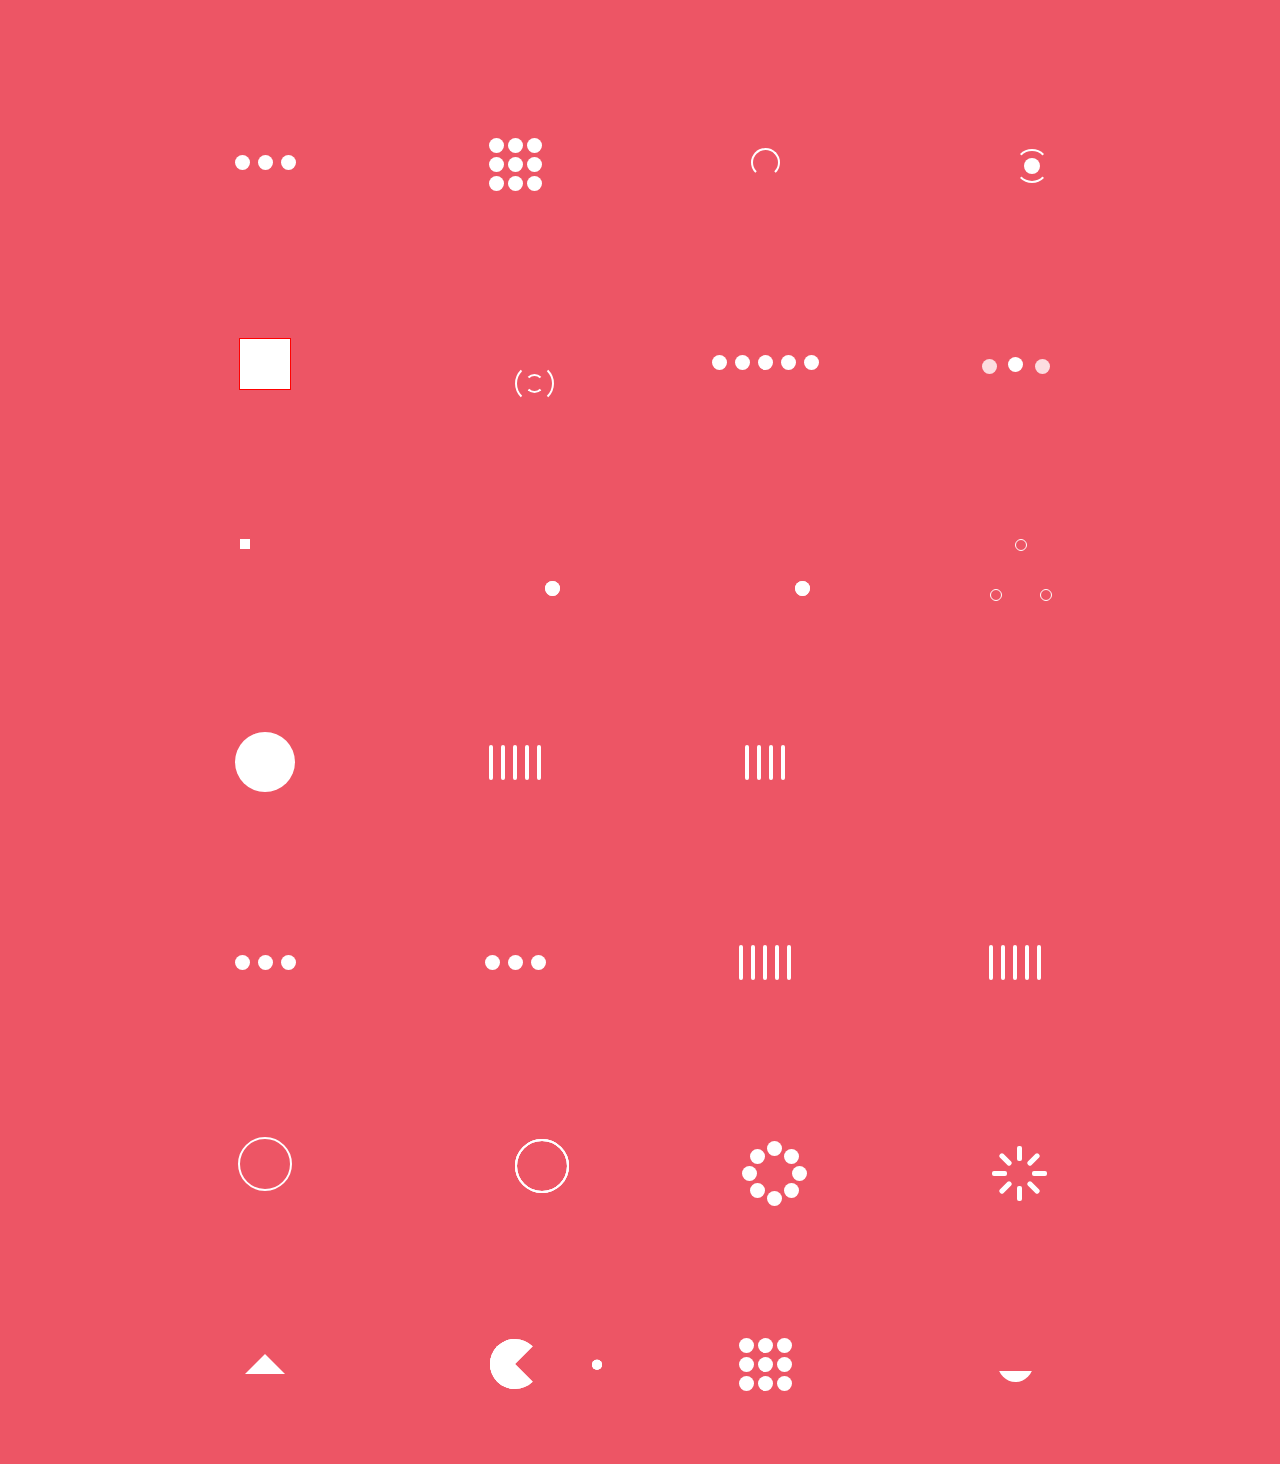
<file: 加载动画/index.html>
<!doctype html>
<head>
<meta charset="utf-8">
    <link rel="stylesheet" type="text/css" href="css/lanrenzhijia.css"/>
    <link rel="stylesheet" type="text/css" href="css/loaders.css"/>
    <title>28个纯css3 加载loading动画特效</title>
</head>
<body>
<main>
    <div class="loaders">
      <div class="loader">
        <div class="loader-inner ball-pulse">
          <div></div>
          <div></div>
          <div></div>
        </div>
      </div>

      <div class="loader">
        <div class="loader-inner ball-grid-pulse">
          <div></div>
          <div></div>
          <div></div>
          <div></div>
          <div></div>
          <div></div>
          <div></div>
          <div></div>
          <div></div>
        </div>
      </div>

      <div class="loader">
        <div class="loader-inner ball-clip-rotate">
          <div></div>
        </div>
      </div>

      <div class="loader">
        <div class="loader-inner ball-clip-rotate-pulse">
          <div></div>
          <div></div>
        </div>
      </div>
      
      <div class="loader">
        <div class="loader-inner square-spin">
          <div></div>
        </div>
      </div>
      <div class="loader">
        <div class="loader-inner ball-clip-rotate-multiple">
          <div></div>
          <div></div>
        </div>
      </div>
      <div class="loader">
        <div class="loader-inner ball-pulse-rise">
          <div></div>
          <div></div>
          <div></div>
          <div></div>
          <div></div>
        </div>
      </div>
      <div class="loader">
        <div class="loader-inner ball-rotate">
          <div></div>
        </div>
      </div>
      <div class="loader">
        <div class="loader-inner cube-transition">
          <div></div>
          <div></div>
        </div>
      </div>
      <div class="loader">
        <div class="loader-inner ball-zig-zag">
          <div></div>
          <div></div>
        </div>
      </div>
      <div class="loader">
        <div class="loader-inner ball-zig-zag-deflect">
          <div></div>
          <div></div>
        </div>
      </div>
      <div class="loader">
        <div class="loader-inner ball-triangle-path">
          <div></div>
          <div></div>
          <div></div>
        </div>
      </div>
      <div class="loader">
        <div class="loader-inner ball-scale">
          <div></div>
        </div>
      </div>
      <div class="loader">
        <div class="loader-inner line-scale">
          <div></div>
          <div></div>
          <div></div>
          <div></div>
          <div></div>
        </div>
      </div>
      <div class="loader">
        <div class="loader-inner line-scale-party">
          <div></div>
          <div></div>
          <div></div>
          <div></div>
        </div>
      </div>
      <div class="loader">
        <div class="loader-inner ball-scale-multiple">
          <div></div>
          <div></div>
          <div></div>
        </div>
      </div>
      <div class="loader">
        <div class="loader-inner ball-pulse-sync">
          <div></div>
          <div></div>
          <div></div>
        </div>
      </div>
      <div class="loader">
        <div class="loader-inner ball-beat">
          <div></div>
          <div></div>
          <div></div>
        </div>
      </div>
      <div class="loader">
        <div class="loader-inner line-scale-pulse-out">
          <div></div>
          <div></div>
          <div></div>
          <div></div>
          <div></div>
        </div>
      </div>
      <div class="loader">
        <div class="loader-inner line-scale-pulse-out-rapid">
          <div></div>
          <div></div>
          <div></div>
          <div></div>
          <div></div>
        </div>
      </div>
      <div class="loader">
        <div class="loader-inner ball-scale-ripple">
          <div></div>
        </div>
      </div>
      <div class="loader">
        <div class="loader-inner ball-scale-ripple-multiple">
          <div></div>
          <div></div>
          <div></div>
        </div>
      </div>
      <div class="loader">
        <div class="loader-inner ball-spin-fade-loader">
          <div></div>
          <div></div>
          <div></div>
          <div></div>
          <div></div>
          <div></div>
          <div></div>
          <div></div>
        </div>
      </div>
      <div class="loader">
        <div class="loader-inner line-spin-fade-loader">
          <div></div>
          <div></div>
          <div></div>
          <div></div>
          <div></div>
          <div></div>
          <div></div>
          <div></div>
        </div>
      </div>
      <div class="loader">
        <div class="loader-inner triangle-skew-spin">
          <div></div>
        </div>
      </div>
      <div class="loader">
        <div class="loader-inner pacman">
          <div></div>
          <div></div>
          <div></div>
          <div></div>
          <div></div>
        </div>
      </div>
      <div class="loader">
        <div class="loader-inner ball-grid-beat">
          <div></div>
          <div></div>
          <div></div>
          <div></div>
          <div></div>
          <div></div>
          <div></div>
          <div></div>
          <div></div>
        </div>
      </div>
      <div class="loader">
        <div class="loader-inner semi-circle-spin">
          <div></div>
        </div>
      </div>
    </div>
</main>
  <script>
    document.addEventListener('DOMContentLoaded', function () {
      document.querySelector('main').className += 'loaded';
    });
  </script>
</body>
</file>
<file: 加载动画/css/lanrenzhijia.css>
/* ��������������֮�� www.lanrenzhijia.com */
html, body {
  padding: 0;
  margin: 0;
  height: 100%;
  font-size: 16px;
  background: #ed5565;
  color: #fff;
  font-family: 'Source Sans Pro'; }

h1 {
  font-size: 2.8em;
  font-weight: 700;
  letter-spacing: -1px;
  margin: 0.6rem 0; }
  h1 > span {
    font-weight: 300; }

h2 {
  font-size: 1.15em;
  font-weight: 300;
  margin: 0.3rem 0; }

main {
  width: 95%;
  max-width: 1000px;
  margin: 4em auto;
  opacity: 0; }
  main.loaded {
    transition: opacity .25s linear;
    opacity: 1; }
  main header {
    width: 100%; }
    main header > div {
      width: 50%; }
    main header > .left, main header > .right {
      height: 100%; }
  main .loaders {
    width: 100%;
    box-sizing: border-box;
    display: flex;
    flex: 0 1 auto;
    flex-direction: row;
    flex-wrap: wrap; }
    main .loaders .loader {
      box-sizing: border-box;
      display: flex;
      flex: 0 1 auto;
      flex-direction: column;
      flex-grow: 1;
      flex-shrink: 0;
      flex-basis: 25%;
      max-width: 25%;
      height: 200px;
      align-items: center;
      justify-content: center; }

/**
 * Util classes
 */
.left {
  float: left; }

.right {
  float: right; }

.cf, main header {
  content: "";
  display: table;
  clear: both; }

/**
 * Buttons
 */
.btn {
  color: #fff;
  padding: .75rem 1.25rem;
  border: 2px solid #fff;
  border-radius: 4px;
  text-decoration: none;
  transition: transform .1s ease-out, border .1s ease-out, background-color .15s ease-out, color .1s ease-out;
  margin: 2rem 0; }
  .btn:hover {
    transform: scale(1.01562);
    background-color: #fff;
    color: #ed5565; }
/* ��������������֮�� www.lanrenzhijia.com */
</file>
<file: 加载动画/css/loaders.css>
/**
 *
 * All animations must live in their own file
 * in the animations directory and be included
 * here.
 *
 */
/**
 * Styles shared by multiple animations
 */
/**
 */
@-webkit-keyframes scale {
  0% {
    -webkit-transform: scale(1);
            transform: scale(1);
    opacity: 1; }

  45% {
    -webkit-transform: scale(0.1);
            transform: scale(0.1);
    opacity: 0.7; }

  80% {
    -webkit-transform: scale(1);
            transform: scale(1);
    opacity: 1; } }
@keyframes scale {
  0% {
    -webkit-transform: scale(1);
            transform: scale(1);
    opacity: 1; }

  45% {
    -webkit-transform: scale(0.1);
            transform: scale(0.1);
    opacity: 0.7; }

  80% {
    -webkit-transform: scale(1);
            transform: scale(1);
    opacity: 1; } }

.ball-pulse > div:nth-child(0) {
  -webkit-animation: scale 0.75s 0s infinite cubic-bezier(.2, .68, .18, 1.08);
          animation: scale 0.75s 0s infinite cubic-bezier(.2, .68, .18, 1.08); }
.ball-pulse > div:nth-child(1) {
  -webkit-animation: scale 0.75s 0.12s infinite cubic-bezier(.2, .68, .18, 1.08);
          animation: scale 0.75s 0.12s infinite cubic-bezier(.2, .68, .18, 1.08); }
.ball-pulse > div:nth-child(2) {
  -webkit-animation: scale 0.75s 0.24s infinite cubic-bezier(.2, .68, .18, 1.08);
          animation: scale 0.75s 0.24s infinite cubic-bezier(.2, .68, .18, 1.08); }
.ball-pulse > div:nth-child(3) {
  -webkit-animation: scale 0.75s 0.36s infinite cubic-bezier(.2, .68, .18, 1.08);
          animation: scale 0.75s 0.36s infinite cubic-bezier(.2, .68, .18, 1.08); }
.ball-pulse > div {
  background-color: #fff;
  width: 15px;
  height: 15px;
  border-radius: 100%;
  margin: 2px;
  -webkit-animation-fill-mode: both;
          animation-fill-mode: both;
  display: inline-block; }

@-webkit-keyframes ball-pulse-sync {
  33% {
    -webkit-transform: translateY(10px);
            transform: translateY(10px); }

  66% {
    -webkit-transform: translateY(-10px);
            transform: translateY(-10px); }

  100% {
    -webkit-transform: translateY(0);
            transform: translateY(0); } }

@keyframes ball-pulse-sync {
  33% {
    -webkit-transform: translateY(10px);
            transform: translateY(10px); }

  66% {
    -webkit-transform: translateY(-10px);
            transform: translateY(-10px); }

  100% {
    -webkit-transform: translateY(0);
            transform: translateY(0); } }

.ball-pulse-sync > div:nth-child(0) {
  -webkit-animation: ball-pulse-sync 0.6s 0s infinite ease-in-out;
          animation: ball-pulse-sync 0.6s 0s infinite ease-in-out; }
.ball-pulse-sync > div:nth-child(1) {
  -webkit-animation: ball-pulse-sync 0.6s 0.07s infinite ease-in-out;
          animation: ball-pulse-sync 0.6s 0.07s infinite ease-in-out; }
.ball-pulse-sync > div:nth-child(2) {
  -webkit-animation: ball-pulse-sync 0.6s 0.14s infinite ease-in-out;
          animation: ball-pulse-sync 0.6s 0.14s infinite ease-in-out; }
.ball-pulse-sync > div:nth-child(3) {
  -webkit-animation: ball-pulse-sync 0.6s 0.21s infinite ease-in-out;
          animation: ball-pulse-sync 0.6s 0.21s infinite ease-in-out; }
.ball-pulse-sync > div {
  background-color: #fff;
  width: 15px;
  height: 15px;
  border-radius: 100%;
  margin: 2px;
  -webkit-animation-fill-mode: both;
          animation-fill-mode: both;
  display: inline-block; }

@-webkit-keyframes ball-scale {
  0% {
    -webkit-transform: scale(0);
            transform: scale(0); }

  100% {
    -webkit-transform: scale(1);
            transform: scale(1);
    opacity: 0; } }

@keyframes ball-scale {
  0% {
    -webkit-transform: scale(0);
            transform: scale(0); }

  100% {
    -webkit-transform: scale(1);
            transform: scale(1);
    opacity: 0; } }

.ball-scale > div {
  background-color: #fff;
  width: 15px;
  height: 15px;
  border-radius: 100%;
  margin: 2px;
  -webkit-animation-fill-mode: both;
          animation-fill-mode: both;
  display: inline-block;
  height: 60px;
  width: 60px;
  -webkit-animation: ball-scale 1s 0s ease-in-out infinite;
          animation: ball-scale 1s 0s ease-in-out infinite; }

@-webkit-keyframes rotate {
  0% {
    -webkit-transform: rotate(0deg);
            transform: rotate(0deg); }

  50% {
    -webkit-transform: rotate(180deg);
            transform: rotate(180deg); }

  100% {
    -webkit-transform: rotate(360deg);
            transform: rotate(360deg); } }

@keyframes rotate {
  0% {
    -webkit-transform: rotate(0deg);
            transform: rotate(0deg); }

  50% {
    -webkit-transform: rotate(180deg);
            transform: rotate(180deg); }

  100% {
    -webkit-transform: rotate(360deg);
            transform: rotate(360deg); } }

.ball-rotate {
  position: relative; }
  .ball-rotate > div {
    background-color: #fff;
    width: 15px;
    height: 15px;
    border-radius: 100%;
    margin: 2px;
    -webkit-animation-fill-mode: both;
            animation-fill-mode: both;
    position: relative; }
    .ball-rotate > div:first-child {
      -webkit-animation: rotate 1s 0s cubic-bezier(.7, -.13, .22, .86) infinite;
              animation: rotate 1s 0s cubic-bezier(.7, -.13, .22, .86) infinite; }
    .ball-rotate > div:before, .ball-rotate > div:after {
      background-color: #fff;
      width: 15px;
      height: 15px;
      border-radius: 100%;
      margin: 2px;
      content: "";
      position: absolute;
      opacity: 0.8; }
    .ball-rotate > div:before {
      top: 0px;
      left: -28px; }
    .ball-rotate > div:after {
      top: 0px;
      left: 25px; }

@keyframes rotate {
  0% {
    -webkit-transform: rotate(0deg) scale(1);
            transform: rotate(0deg) scale(1); }

  50% {
    -webkit-transform: rotate(180deg) scale(0.6);
            transform: rotate(180deg) scale(0.6); }

  100% {
    -webkit-transform: rotate(360deg) scale(1);
            transform: rotate(360deg) scale(1); } }

.ball-clip-rotate > div {
  background-color: #fff;
  width: 15px;
  height: 15px;
  border-radius: 100%;
  margin: 2px;
  -webkit-animation-fill-mode: both;
          animation-fill-mode: both;
  border: 2px solid #fff;
  border-bottom-color: transparent;
  height: 25px;
  width: 25px;
  background: transparent !important;
  display: inline-block;
  -webkit-animation: rotate 0.75s 0s linear infinite;
          animation: rotate 0.75s 0s linear infinite; }

@keyframes rotate {
  0% {
    -webkit-transform: rotate(0deg) scale(1);
            transform: rotate(0deg) scale(1); }

  50% {
    -webkit-transform: rotate(180deg) scale(0.6);
            transform: rotate(180deg) scale(0.6); }

  100% {
    -webkit-transform: rotate(360deg) scale(1);
            transform: rotate(360deg) scale(1); } }

@keyframes scale {
  30% {
    -webkit-transform: scale(0.3);
            transform: scale(0.3); }

  100% {
    -webkit-transform: scale(1);
            transform: scale(1); } }

.ball-clip-rotate-pulse {
  position: relative;
  -webkit-transform: translateY(-15px);
      -ms-transform: translateY(-15px);
          transform: translateY(-15px); }
  .ball-clip-rotate-pulse > div {
    -webkit-animation-fill-mode: both;
            animation-fill-mode: both;
    position: absolute;
    top: 0px;
    left: 0px;
    border-radius: 100%; }
    .ball-clip-rotate-pulse > div:first-child {
      background: #fff;
      height: 16px;
      width: 16px;
      top: 9px;
      left: 9px;
      -webkit-animation: scale 1s 0s cubic-bezier(.09, .57, .49, .9) infinite;
              animation: scale 1s 0s cubic-bezier(.09, .57, .49, .9) infinite; }
    .ball-clip-rotate-pulse > div:last-child {
      position: absolute;
      border: 2px solid #fff;
      width: 30px;
      height: 30px;
      background: transparent;
      border: 2px solid;
      border-color: #fff transparent #fff transparent;
      -webkit-animation: rotate 1s 0s cubic-bezier(.09, .57, .49, .9) infinite;
              animation: rotate 1s 0s cubic-bezier(.09, .57, .49, .9) infinite;
      -webkit-animation-duration: 1s;
              animation-duration: 1s; }

@keyframes rotate {
  0% {
    -webkit-transform: rotate(0deg) scale(1);
            transform: rotate(0deg) scale(1); }

  50% {
    -webkit-transform: rotate(180deg) scale(0.6);
            transform: rotate(180deg) scale(0.6); }

  100% {
    -webkit-transform: rotate(360deg) scale(1);
            transform: rotate(360deg) scale(1); } }

.ball-clip-rotate-multiple {
  position: relative; }
  .ball-clip-rotate-multiple > div {
    -webkit-animation-fill-mode: both;
            animation-fill-mode: both;
    position: absolute;
    left: 0px;
    top: 0px;
    border: 2px solid #fff;
    border-bottom-color: transparent;
    border-top-color: transparent;
    border-radius: 100%;
    height: 35px;
    width: 35px;
    -webkit-animation: rotate 1s 0s ease-in-out infinite;
            animation: rotate 1s 0s ease-in-out infinite; }
    .ball-clip-rotate-multiple > div:last-child {
      display: inline-block;
      top: 10px;
      left: 10px;
      width: 15px;
      height: 15px;
      -webkit-animation-duration: 0.5s;
              animation-duration: 0.5s;
      border-color: #fff transparent #fff transparent;
      -webkit-animation-direction: reverse;
              animation-direction: reverse; }

@-webkit-keyframes ball-scale-ripple {
  0% {
    -webkit-transform: scale(0.1);
            transform: scale(0.1);
    opacity: 1; }

  70% {
    -webkit-transform: scale(1);
            transform: scale(1);
    opacity: 0.7; }

  100% {
    opacity: 0.0; } }

@keyframes ball-scale-ripple {
  0% {
    -webkit-transform: scale(0.1);
            transform: scale(0.1);
    opacity: 1; }

  70% {
    -webkit-transform: scale(1);
            transform: scale(1);
    opacity: 0.7; }

  100% {
    opacity: 0.0; } }

.ball-scale-ripple > div {
  -webkit-animation-fill-mode: both;
          animation-fill-mode: both;
  height: 50px;
  width: 50px;
  border-radius: 100%;
  border: 2px solid #fff;
  -webkit-animation: ball-scale-ripple 1s 0s infinite cubic-bezier(.21, .53, .56, .8);
          animation: ball-scale-ripple 1s 0s infinite cubic-bezier(.21, .53, .56, .8); }

@-webkit-keyframes ball-scale-ripple-multiple {
  0% {
    -webkit-transform: scale(0.1);
            transform: scale(0.1);
    opacity: 1; }

  70% {
    -webkit-transform: scale(1);
            transform: scale(1);
    opacity: 0.7; }

  100% {
    opacity: 0.0; } }

@keyframes ball-scale-ripple-multiple {
  0% {
    -webkit-transform: scale(0.1);
            transform: scale(0.1);
    opacity: 1; }

  70% {
    -webkit-transform: scale(1);
            transform: scale(1);
    opacity: 0.7; }

  100% {
    opacity: 0.0; } }

.ball-scale-ripple-multiple {
  position: relative;
  -webkit-transform: translateY(-25px);
      -ms-transform: translateY(-25px);
          transform: translateY(-25px); }
  .ball-scale-ripple-multiple > div:nth-child(0) {
    -webkit-animation-delay: -0.2s;
            animation-delay: -0.2s; }
  .ball-scale-ripple-multiple > div:nth-child(1) {
    -webkit-animation-delay: 0s;
            animation-delay: 0s; }
  .ball-scale-ripple-multiple > div:nth-child(2) {
    -webkit-animation-delay: 0.2s;
            animation-delay: 0.2s; }
  .ball-scale-ripple-multiple > div:nth-child(3) {
    -webkit-animation-delay: 0.4s;
            animation-delay: 0.4s; }
  .ball-scale-ripple-multiple > div {
    -webkit-animation-fill-mode: both;
            animation-fill-mode: both;
    position: absolute;
    top: 0;
    left: 0;
    width: 50px;
    height: 50px;
    border-radius: 100%;
    border: 2px solid #fff;
    -webkit-animation: ball-scale-ripple-multiple 1.25s 0s infinite cubic-bezier(.21, .53, .56, .8);
            animation: ball-scale-ripple-multiple 1.25s 0s infinite cubic-bezier(.21, .53, .56, .8); }

@-webkit-keyframes ball-beat {
  50% {
    opacity: 0.2;
    -webkit-transform: scale(0.75);
            transform: scale(0.75); }

  100% {
    opacity: 1;
    -webkit-transform: scale(1);
            transform: scale(1); } }

@keyframes ball-beat {
  50% {
    opacity: 0.2;
    -webkit-transform: scale(0.75);
            transform: scale(0.75); }

  100% {
    opacity: 1;
    -webkit-transform: scale(1);
            transform: scale(1); } }

.ball-beat > div {
  background-color: #fff;
  width: 15px;
  height: 15px;
  border-radius: 100%;
  margin: 2px;
  -webkit-animation-fill-mode: both;
          animation-fill-mode: both;
  display: inline-block;
  -webkit-animation: ball-beat 0.7s 0s infinite linear;
          animation: ball-beat 0.7s 0s infinite linear; }
  .ball-beat > div:nth-child(2n-1) {
    -webkit-animation-delay: 0.35s !important;
            animation-delay: 0.35s !important; }

@-webkit-keyframes ball-scale-multiple {
  0% {
    -webkit-transform: scale(0);
            transform: scale(0);
    opacity: 0; }

  5% {
    opacity: 1; }

  100% {
    -webkit-transform: scale(1);
            transform: scale(1);
    opacity: 0; } }

@keyframes ball-scale-multiple {
  0% {
    -webkit-transform: scale(0);
            transform: scale(0);
    opacity: 0; }

  5% {
    opacity: 1; }

  100% {
    -webkit-transform: scale(1);
            transform: scale(1);
    opacity: 0; } }

.ball-scale-multiple {
  position: relative;
  -webkit-transform: translateY(-30px);
      -ms-transform: translateY(-30px);
          transform: translateY(-30px); }
  .ball-scale-multiple > div:nth-child(2) {
    -webkit-animation-delay: 0.2s;
            animation-delay: 0.2s; }
  .ball-scale-multiple > div:nth-child(3) {
    -webkit-animation-delay: 0.4s;
            animation-delay: 0.4s; }
  .ball-scale-multiple > div {
    background-color: #fff;
    width: 15px;
    height: 15px;
    border-radius: 100%;
    margin: 2px;
    -webkit-animation-fill-mode: both;
            animation-fill-mode: both;
    position: absolute;
    left: 0px;
    top: 0px;
    opacity: 0;
    margin: 0;
    width: 60px;
    height: 60px;
    -webkit-animation: ball-scale-multiple 1s 0s linear infinite;
            animation: ball-scale-multiple 1s 0s linear infinite; }

@-webkit-keyframes ball-triangle-path-1 {
  33% {
    -webkit-transform: translate(25px, -50px);
            transform: translate(25px, -50px); }

  66% {
    -webkit-transform: translate(50px, 0px);
            transform: translate(50px, 0px); }

  100% {
    -webkit-transform: translate(0px, 0px);
            transform: translate(0px, 0px); } }

@keyframes ball-triangle-path-1 {
  33% {
    -webkit-transform: translate(25px, -50px);
            transform: translate(25px, -50px); }

  66% {
    -webkit-transform: translate(50px, 0px);
            transform: translate(50px, 0px); }

  100% {
    -webkit-transform: translate(0px, 0px);
            transform: translate(0px, 0px); } }

@-webkit-keyframes ball-triangle-path-2 {
  33% {
    -webkit-transform: translate(25px, 50px);
            transform: translate(25px, 50px); }

  66% {
    -webkit-transform: translate(-25px, 50px);
            transform: translate(-25px, 50px); }

  100% {
    -webkit-transform: translate(0px, 0px);
            transform: translate(0px, 0px); } }

@keyframes ball-triangle-path-2 {
  33% {
    -webkit-transform: translate(25px, 50px);
            transform: translate(25px, 50px); }

  66% {
    -webkit-transform: translate(-25px, 50px);
            transform: translate(-25px, 50px); }

  100% {
    -webkit-transform: translate(0px, 0px);
            transform: translate(0px, 0px); } }

@-webkit-keyframes ball-triangle-path-3 {
  33% {
    -webkit-transform: translate(-50px, 0px);
            transform: translate(-50px, 0px); }

  66% {
    -webkit-transform: translate(-25px, -50px);
            transform: translate(-25px, -50px); }

  100% {
    -webkit-transform: translate(0px, 0px);
            transform: translate(0px, 0px); } }

@keyframes ball-triangle-path-3 {
  33% {
    -webkit-transform: translate(-50px, 0px);
            transform: translate(-50px, 0px); }

  66% {
    -webkit-transform: translate(-25px, -50px);
            transform: translate(-25px, -50px); }

  100% {
    -webkit-transform: translate(0px, 0px);
            transform: translate(0px, 0px); } }

.ball-triangle-path {
  position: relative;
  -webkit-transform: translate(-25px, -25px);
      -ms-transform: translate(-25px, -25px);
          transform: translate(-25px, -25px); }
  .ball-triangle-path > div:nth-child(1) {
    -webkit-animation-name: ball-triangle-path-1;
            animation-name: ball-triangle-path-1;
    -webkit-animation-delay: 0;
            animation-delay: 0;
    -webkit-animation-duration: 2s;
            animation-duration: 2s;
    -webkit-animation-timing-function: ease-in-out;
            animation-timing-function: ease-in-out;
    -webkit-animation-iteration-count: infinite;
            animation-iteration-count: infinite; }
  .ball-triangle-path > div:nth-child(2) {
    -webkit-animation-name: ball-triangle-path-2;
            animation-name: ball-triangle-path-2;
    -webkit-animation-delay: 0;
            animation-delay: 0;
    -webkit-animation-duration: 2s;
            animation-duration: 2s;
    -webkit-animation-timing-function: ease-in-out;
            animation-timing-function: ease-in-out;
    -webkit-animation-iteration-count: infinite;
            animation-iteration-count: infinite; }
  .ball-triangle-path > div:nth-child(3) {
    -webkit-animation-name: ball-triangle-path-3;
            animation-name: ball-triangle-path-3;
    -webkit-animation-delay: 0;
            animation-delay: 0;
    -webkit-animation-duration: 2s;
            animation-duration: 2s;
    -webkit-animation-timing-function: ease-in-out;
            animation-timing-function: ease-in-out;
    -webkit-animation-iteration-count: infinite;
            animation-iteration-count: infinite; }
  .ball-triangle-path > div {
    -webkit-animation-fill-mode: both;
            animation-fill-mode: both;
    position: absolute;
    width: 10px;
    height: 10px;
    border-radius: 100%;
    border: 1px solid #fff; }
    .ball-triangle-path > div:nth-of-type(1) {
      top: 50px; }
    .ball-triangle-path > div:nth-of-type(2) {
      left: 25px; }
    .ball-triangle-path > div:nth-of-type(3) {
      top: 50px;
      left: 50px; }

@-webkit-keyframes ball-pulse-rise-even {
  0% {
    -webkit-transform: scale(1.1);
            transform: scale(1.1); }

  25% {
    -webkit-transform: translateY(-30px);
            transform: translateY(-30px); }

  50% {
    -webkit-transform: scale(0.4);
            transform: scale(0.4); }

  75% {
    -webkit-transform: translateY(30px);
            transform: translateY(30px); }

  100% {
    -webkit-transform: translateY(0);
            transform: translateY(0);
    -webkit-transform: scale(1);
            transform: scale(1); } }

@keyframes ball-pulse-rise-even {
  0% {
    -webkit-transform: scale(1.1);
            transform: scale(1.1); }

  25% {
    -webkit-transform: translateY(-30px);
            transform: translateY(-30px); }

  50% {
    -webkit-transform: scale(0.4);
            transform: scale(0.4); }

  75% {
    -webkit-transform: translateY(30px);
            transform: translateY(30px); }

  100% {
    -webkit-transform: translateY(0);
            transform: translateY(0);
    -webkit-transform: scale(1);
            transform: scale(1); } }

@-webkit-keyframes ball-pulse-rise-odd {
  0% {
    -webkit-transform: scale(0.4);
            transform: scale(0.4); }

  25% {
    -webkit-transform: translateY(30px);
            transform: translateY(30px); }

  50% {
    -webkit-transform: scale(1.1);
            transform: scale(1.1); }

  75% {
    -webkit-transform: translateY(-30px);
            transform: translateY(-30px); }

  100% {
    -webkit-transform: translateY(0);
            transform: translateY(0);
    -webkit-transform: scale(0.75);
            transform: scale(0.75); } }

@keyframes ball-pulse-rise-odd {
  0% {
    -webkit-transform: scale(0.4);
            transform: scale(0.4); }

  25% {
    -webkit-transform: translateY(30px);
            transform: translateY(30px); }

  50% {
    -webkit-transform: scale(1.1);
            transform: scale(1.1); }

  75% {
    -webkit-transform: translateY(-30px);
            transform: translateY(-30px); }

  100% {
    -webkit-transform: translateY(0);
            transform: translateY(0);
    -webkit-transform: scale(0.75);
            transform: scale(0.75); } }

.ball-pulse-rise > div {
  background-color: #fff;
  width: 15px;
  height: 15px;
  border-radius: 100%;
  margin: 2px;
  -webkit-animation-fill-mode: both;
          animation-fill-mode: both;
  display: inline-block;
  -webkit-animation-duration: 1s;
          animation-duration: 1s;
  -webkit-animation-timing-function: cubic-bezier(.15, .46, .9, .6);
          animation-timing-function: cubic-bezier(.15, .46, .9, .6);
  -webkit-animation-iteration-count: infinite;
          animation-iteration-count: infinite;
  -webkit-animation-delay: 0;
          animation-delay: 0; }
  .ball-pulse-rise > div:nth-child(2n) {
    -webkit-animation-name: ball-pulse-rise-even;
            animation-name: ball-pulse-rise-even; }
  .ball-pulse-rise > div:nth-child(2n-1) {
    -webkit-animation-name: ball-pulse-rise-odd;
            animation-name: ball-pulse-rise-odd; }

@-webkit-keyframes ball-grid-beat {
  50% {
    opacity: 0.7; }

  100% {
    opacity: 1; } }

@keyframes ball-grid-beat {
  50% {
    opacity: 0.7; }

  100% {
    opacity: 1; } }

.ball-grid-beat {
  width: 57px; }
  .ball-grid-beat > div:nth-child(1) {
    -webkit-animation-delay: 0.36s;
            animation-delay: 0.36s;
    -webkit-animation-duration: 0.96s;
            animation-duration: 0.96s; }
  .ball-grid-beat > div:nth-child(2) {
    -webkit-animation-delay: 0.4s;
            animation-delay: 0.4s;
    -webkit-animation-duration: 0.93s;
            animation-duration: 0.93s; }
  .ball-grid-beat > div:nth-child(3) {
    -webkit-animation-delay: 0.68s;
            animation-delay: 0.68s;
    -webkit-animation-duration: 1.19s;
            animation-duration: 1.19s; }
  .ball-grid-beat > div:nth-child(4) {
    -webkit-animation-delay: 0.41s;
            animation-delay: 0.41s;
    -webkit-animation-duration: 1.13s;
            animation-duration: 1.13s; }
  .ball-grid-beat > div:nth-child(5) {
    -webkit-animation-delay: 0.71s;
            animation-delay: 0.71s;
    -webkit-animation-duration: 1.34s;
            animation-duration: 1.34s; }
  .ball-grid-beat > div:nth-child(6) {
    -webkit-animation-delay: -0.15s;
            animation-delay: -0.15s;
    -webkit-animation-duration: 0.94s;
            animation-duration: 0.94s; }
  .ball-grid-beat > div:nth-child(7) {
    -webkit-animation-delay: -0.12s;
            animation-delay: -0.12s;
    -webkit-animation-duration: 1.2s;
            animation-duration: 1.2s; }
  .ball-grid-beat > div:nth-child(8) {
    -webkit-animation-delay: 0.01s;
            animation-delay: 0.01s;
    -webkit-animation-duration: 0.82s;
            animation-duration: 0.82s; }
  .ball-grid-beat > div:nth-child(9) {
    -webkit-animation-delay: 0.32s;
            animation-delay: 0.32s;
    -webkit-animation-duration: 1.19s;
            animation-duration: 1.19s; }
  .ball-grid-beat > div {
    background-color: #fff;
    width: 15px;
    height: 15px;
    border-radius: 100%;
    margin: 2px;
    -webkit-animation-fill-mode: both;
            animation-fill-mode: both;
    display: inline-block;
    float: left;
    -webkit-animation-name: ball-grid-beat;
            animation-name: ball-grid-beat;
    -webkit-animation-iteration-count: infinite;
            animation-iteration-count: infinite;
    -webkit-animation-delay: 0;
            animation-delay: 0; }

@-webkit-keyframes ball-grid-pulse {
  0% {
    -webkit-transform: scale(1);
            transform: scale(1); }

  50% {
    -webkit-transform: scale(0.5);
            transform: scale(0.5);
    opacity: 0.7; }

  100% {
    -webkit-transform: scale(1);
            transform: scale(1);
    opacity: 1; } }

@keyframes ball-grid-pulse {
  0% {
    -webkit-transform: scale(1);
            transform: scale(1); }

  50% {
    -webkit-transform: scale(0.5);
            transform: scale(0.5);
    opacity: 0.7; }

  100% {
    -webkit-transform: scale(1);
            transform: scale(1);
    opacity: 1; } }

.ball-grid-pulse {
  width: 57px; }
  .ball-grid-pulse > div:nth-child(1) {
    -webkit-animation-delay: -0.06s;
            animation-delay: -0.06s;
    -webkit-animation-duration: 0.72s;
            animation-duration: 0.72s; }
  .ball-grid-pulse > div:nth-child(2) {
    -webkit-animation-delay: 0.25s;
            animation-delay: 0.25s;
    -webkit-animation-duration: 1.02s;
            animation-duration: 1.02s; }
  .ball-grid-pulse > div:nth-child(3) {
    -webkit-animation-delay: -0.17s;
            animation-delay: -0.17s;
    -webkit-animation-duration: 1.28s;
            animation-duration: 1.28s; }
  .ball-grid-pulse > div:nth-child(4) {
    -webkit-animation-delay: 0.48s;
            animation-delay: 0.48s;
    -webkit-animation-duration: 1.42s;
            animation-duration: 1.42s; }
  .ball-grid-pulse > div:nth-child(5) {
    -webkit-animation-delay: 0.31s;
            animation-delay: 0.31s;
    -webkit-animation-duration: 1.45s;
            animation-duration: 1.45s; }
  .ball-grid-pulse > div:nth-child(6) {
    -webkit-animation-delay: 0.03s;
            animation-delay: 0.03s;
    -webkit-animation-duration: 1.18s;
            animation-duration: 1.18s; }
  .ball-grid-pulse > div:nth-child(7) {
    -webkit-animation-delay: 0.46s;
            animation-delay: 0.46s;
    -webkit-animation-duration: 0.87s;
            animation-duration: 0.87s; }
  .ball-grid-pulse > div:nth-child(8) {
    -webkit-animation-delay: 0.78s;
            animation-delay: 0.78s;
    -webkit-animation-duration: 1.45s;
            animation-duration: 1.45s; }
  .ball-grid-pulse > div:nth-child(9) {
    -webkit-animation-delay: 0.45s;
            animation-delay: 0.45s;
    -webkit-animation-duration: 1.06s;
            animation-duration: 1.06s; }
  .ball-grid-pulse > div {
    background-color: #fff;
    width: 15px;
    height: 15px;
    border-radius: 100%;
    margin: 2px;
    -webkit-animation-fill-mode: both;
            animation-fill-mode: both;
    display: inline-block;
    float: left;
    -webkit-animation-name: ball-grid-pulse;
            animation-name: ball-grid-pulse;
    -webkit-animation-iteration-count: infinite;
            animation-iteration-count: infinite;
    -webkit-animation-delay: 0;
            animation-delay: 0; }

@-webkit-keyframes ball-spin-fade-loader {
  50% {
    opacity: 0.3;
    -webkit-transform: scale(0.4);
            transform: scale(0.4); }

  100% {
    opacity: 1;
    -webkit-transform: scale(1);
            transform: scale(1); } }

@keyframes ball-spin-fade-loader {
  50% {
    opacity: 0.3;
    -webkit-transform: scale(0.4);
            transform: scale(0.4); }

  100% {
    opacity: 1;
    -webkit-transform: scale(1);
            transform: scale(1); } }

.ball-spin-fade-loader {
  position: relative; }
  .ball-spin-fade-loader > div:nth-child(1) {
    top: 25px;
    left: 0;
    -webkit-animation: ball-spin-fade-loader 1s 0s infinite linear;
            animation: ball-spin-fade-loader 1s 0s infinite linear; }
  .ball-spin-fade-loader > div:nth-child(2) {
    top: 17.04545px;
    left: 17.04545px;
    -webkit-animation: ball-spin-fade-loader 1s 0.12s infinite linear;
            animation: ball-spin-fade-loader 1s 0.12s infinite linear; }
  .ball-spin-fade-loader > div:nth-child(3) {
    top: 0;
    left: 25px;
    -webkit-animation: ball-spin-fade-loader 1s 0.24s infinite linear;
            animation: ball-spin-fade-loader 1s 0.24s infinite linear; }
  .ball-spin-fade-loader > div:nth-child(4) {
    top: -17.04545px;
    left: 17.04545px;
    -webkit-animation: ball-spin-fade-loader 1s 0.36s infinite linear;
            animation: ball-spin-fade-loader 1s 0.36s infinite linear; }
  .ball-spin-fade-loader > div:nth-child(5) {
    top: -25px;
    left: 0;
    -webkit-animation: ball-spin-fade-loader 1s 0.48s infinite linear;
            animation: ball-spin-fade-loader 1s 0.48s infinite linear; }
  .ball-spin-fade-loader > div:nth-child(6) {
    top: -17.04545px;
    left: -17.04545px;
    -webkit-animation: ball-spin-fade-loader 1s 0.6s infinite linear;
            animation: ball-spin-fade-loader 1s 0.6s infinite linear; }
  .ball-spin-fade-loader > div:nth-child(7) {
    top: 0;
    left: -25px;
    -webkit-animation: ball-spin-fade-loader 1s 0.72s infinite linear;
            animation: ball-spin-fade-loader 1s 0.72s infinite linear; }
  .ball-spin-fade-loader > div:nth-child(8) {
    top: 17.04545px;
    left: -17.04545px;
    -webkit-animation: ball-spin-fade-loader 1s 0.84s infinite linear;
            animation: ball-spin-fade-loader 1s 0.84s infinite linear; }
  .ball-spin-fade-loader > div {
    background-color: #fff;
    width: 15px;
    height: 15px;
    border-radius: 100%;
    margin: 2px;
    -webkit-animation-fill-mode: both;
            animation-fill-mode: both;
    position: absolute; }

@-webkit-keyframes ball-spin-loader {
  75% {
    opacity: 0.2; }

  100% {
    opacity: 1; } }

@keyframes ball-spin-loader {
  75% {
    opacity: 0.2; }

  100% {
    opacity: 1; } }

.ball-spin-loader {
  position: relative; }
  .ball-spin-loader > span:nth-child(1) {
    top: 45px;
    left: 0;
    -webkit-animation: ball-spin-loader 2s 0.9s infinite linear;
            animation: ball-spin-loader 2s 0.9s infinite linear; }
  .ball-spin-loader > span:nth-child(2) {
    top: 30.68182px;
    left: 30.68182px;
    -webkit-animation: ball-spin-loader 2s 1.8s infinite linear;
            animation: ball-spin-loader 2s 1.8s infinite linear; }
  .ball-spin-loader > span:nth-child(3) {
    top: 0;
    left: 45px;
    -webkit-animation: ball-spin-loader 2s 2.7s infinite linear;
            animation: ball-spin-loader 2s 2.7s infinite linear; }
  .ball-spin-loader > span:nth-child(4) {
    top: -30.68182px;
    left: 30.68182px;
    -webkit-animation: ball-spin-loader 2s 3.6s infinite linear;
            animation: ball-spin-loader 2s 3.6s infinite linear; }
  .ball-spin-loader > span:nth-child(5) {
    top: -45px;
    left: 0;
    -webkit-animation: ball-spin-loader 2s 4.5s infinite linear;
            animation: ball-spin-loader 2s 4.5s infinite linear; }
  .ball-spin-loader > span:nth-child(6) {
    top: -30.68182px;
    left: -30.68182px;
    -webkit-animation: ball-spin-loader 2s 5.4s infinite linear;
            animation: ball-spin-loader 2s 5.4s infinite linear; }
  .ball-spin-loader > span:nth-child(7) {
    top: 0;
    left: -45px;
    -webkit-animation: ball-spin-loader 2s 6.3s infinite linear;
            animation: ball-spin-loader 2s 6.3s infinite linear; }
  .ball-spin-loader > span:nth-child(8) {
    top: 30.68182px;
    left: -30.68182px;
    -webkit-animation: ball-spin-loader 2s 7.2s infinite linear;
            animation: ball-spin-loader 2s 7.2s infinite linear; }
  .ball-spin-loader > div {
    -webkit-animation-fill-mode: both;
            animation-fill-mode: both;
    position: absolute;
    width: 15px;
    height: 15px;
    border-radius: 100%;
    background: green; }

@-webkit-keyframes ball-zig {
  33% {
    -webkit-transform: translate(-15px, -30px);
            transform: translate(-15px, -30px); }

  66% {
    -webkit-transform: translate(15px, -30px);
            transform: translate(15px, -30px); }

  100% {
    -webkit-transform: translate(0, 0);
            transform: translate(0, 0); } }

@keyframes ball-zig {
  33% {
    -webkit-transform: translate(-15px, -30px);
            transform: translate(-15px, -30px); }

  66% {
    -webkit-transform: translate(15px, -30px);
            transform: translate(15px, -30px); }

  100% {
    -webkit-transform: translate(0, 0);
            transform: translate(0, 0); } }

@-webkit-keyframes ball-zag {
  33% {
    -webkit-transform: translate(15px, 30px);
            transform: translate(15px, 30px); }

  66% {
    -webkit-transform: translate(-15px, 30px);
            transform: translate(-15px, 30px); }

  100% {
    -webkit-transform: translate(0, 0);
            transform: translate(0, 0); } }

@keyframes ball-zag {
  33% {
    -webkit-transform: translate(15px, 30px);
            transform: translate(15px, 30px); }

  66% {
    -webkit-transform: translate(-15px, 30px);
            transform: translate(-15px, 30px); }

  100% {
    -webkit-transform: translate(0, 0);
            transform: translate(0, 0); } }

.ball-zig-zag {
  position: relative;
  -webkit-transform: translate(-15px, -15px);
      -ms-transform: translate(-15px, -15px);
          transform: translate(-15px, -15px); }
  .ball-zig-zag > div {
    background-color: #fff;
    width: 15px;
    height: 15px;
    border-radius: 100%;
    margin: 2px;
    -webkit-animation-fill-mode: both;
            animation-fill-mode: both;
    position: absolute;
    margin-left: 15px;
    top: 30px;
    left: 30px; }
    .ball-zig-zag > div:first-child {
      -webkit-animation: ball-zig 0.7s 0s infinite linear;
              animation: ball-zig 0.7s 0s infinite linear; }
    .ball-zig-zag > div:last-child {
      -webkit-animation: ball-zag 0.7s 0s infinite linear;
              animation: ball-zag 0.7s 0s infinite linear; }

@-webkit-keyframes ball-zig-deflect {
  17% {
    -webkit-transform: translate(-15px, -30px);
            transform: translate(-15px, -30px); }

  34% {
    -webkit-transform: translate(15px, -30px);
            transform: translate(15px, -30px); }

  50% {
    -webkit-transform: translate(0, 0);
            transform: translate(0, 0); }

  67% {
    -webkit-transform: translate(15px, -30px);
            transform: translate(15px, -30px); }

  84% {
    -webkit-transform: translate(-15px, -30px);
            transform: translate(-15px, -30px); }

  100% {
    -webkit-transform: translate(0, 0);
            transform: translate(0, 0); } }

@keyframes ball-zig-deflect {
  17% {
    -webkit-transform: translate(-15px, -30px);
            transform: translate(-15px, -30px); }

  34% {
    -webkit-transform: translate(15px, -30px);
            transform: translate(15px, -30px); }

  50% {
    -webkit-transform: translate(0, 0);
            transform: translate(0, 0); }

  67% {
    -webkit-transform: translate(15px, -30px);
            transform: translate(15px, -30px); }

  84% {
    -webkit-transform: translate(-15px, -30px);
            transform: translate(-15px, -30px); }

  100% {
    -webkit-transform: translate(0, 0);
            transform: translate(0, 0); } }

@-webkit-keyframes ball-zag-deflect {
  17% {
    -webkit-transform: translate(15px, 30px);
            transform: translate(15px, 30px); }

  34% {
    -webkit-transform: translate(-15px, 30px);
            transform: translate(-15px, 30px); }

  50% {
    -webkit-transform: translate(0, 0);
            transform: translate(0, 0); }

  67% {
    -webkit-transform: translate(-15px, 30px);
            transform: translate(-15px, 30px); }

  84% {
    -webkit-transform: translate(15px, 30px);
            transform: translate(15px, 30px); }

  100% {
    -webkit-transform: translate(0, 0);
            transform: translate(0, 0); } }

@keyframes ball-zag-deflect {
  17% {
    -webkit-transform: translate(15px, 30px);
            transform: translate(15px, 30px); }

  34% {
    -webkit-transform: translate(-15px, 30px);
            transform: translate(-15px, 30px); }

  50% {
    -webkit-transform: translate(0, 0);
            transform: translate(0, 0); }

  67% {
    -webkit-transform: translate(-15px, 30px);
            transform: translate(-15px, 30px); }

  84% {
    -webkit-transform: translate(15px, 30px);
            transform: translate(15px, 30px); }

  100% {
    -webkit-transform: translate(0, 0);
            transform: translate(0, 0); } }

.ball-zig-zag-deflect {
  position: relative;
  -webkit-transform: translate(-15px, -15px);
      -ms-transform: translate(-15px, -15px);
          transform: translate(-15px, -15px); }
  .ball-zig-zag-deflect > div {
    background-color: #fff;
    width: 15px;
    height: 15px;
    border-radius: 100%;
    margin: 2px;
    -webkit-animation-fill-mode: both;
            animation-fill-mode: both;
    position: absolute;
    margin-left: 15px;
    top: 30px;
    left: 30px; }
    .ball-zig-zag-deflect > div:first-child {
      -webkit-animation: ball-zig-deflect 1.5s 0s infinite linear;
              animation: ball-zig-deflect 1.5s 0s infinite linear; }
    .ball-zig-zag-deflect > div:last-child {
      -webkit-animation: ball-zag-deflect 1.5s 0s infinite linear;
              animation: ball-zag-deflect 1.5s 0s infinite linear; }

/**
 * Lines
 */
@-webkit-keyframes line-scale {
  0% {
    -webkit-transform: scaley(1);
            transform: scaley(1); }

  50% {
    -webkit-transform: scaley(0.4);
            transform: scaley(0.4); }

  100% {
    -webkit-transform: scaley(1);
            transform: scaley(1); } }
@keyframes line-scale {
  0% {
    -webkit-transform: scaley(1);
            transform: scaley(1); }

  50% {
    -webkit-transform: scaley(0.4);
            transform: scaley(0.4); }

  100% {
    -webkit-transform: scaley(1);
            transform: scaley(1); } }

.line-scale > div:nth-child(1) {
  -webkit-animation: line-scale 1s 0.1s infinite cubic-bezier(.2, .68, .18, 1.08);
          animation: line-scale 1s 0.1s infinite cubic-bezier(.2, .68, .18, 1.08); }
.line-scale > div:nth-child(2) {
  -webkit-animation: line-scale 1s 0.2s infinite cubic-bezier(.2, .68, .18, 1.08);
          animation: line-scale 1s 0.2s infinite cubic-bezier(.2, .68, .18, 1.08); }
.line-scale > div:nth-child(3) {
  -webkit-animation: line-scale 1s 0.3s infinite cubic-bezier(.2, .68, .18, 1.08);
          animation: line-scale 1s 0.3s infinite cubic-bezier(.2, .68, .18, 1.08); }
.line-scale > div:nth-child(4) {
  -webkit-animation: line-scale 1s 0.4s infinite cubic-bezier(.2, .68, .18, 1.08);
          animation: line-scale 1s 0.4s infinite cubic-bezier(.2, .68, .18, 1.08); }
.line-scale > div:nth-child(5) {
  -webkit-animation: line-scale 1s 0.5s infinite cubic-bezier(.2, .68, .18, 1.08);
          animation: line-scale 1s 0.5s infinite cubic-bezier(.2, .68, .18, 1.08); }
.line-scale > div {
  background-color: #fff;
  width: 4px;
  height: 35px;
  border-radius: 2px;
  margin: 2px;
  -webkit-animation-fill-mode: both;
          animation-fill-mode: both;
  display: inline-block; }

@-webkit-keyframes line-scale-party {
  0% {
    -webkit-transform: scale(1);
            transform: scale(1); }

  50% {
    -webkit-transform: scale(0.5);
            transform: scale(0.5); }

  100% {
    -webkit-transform: scale(1);
            transform: scale(1); } }

@keyframes line-scale-party {
  0% {
    -webkit-transform: scale(1);
            transform: scale(1); }

  50% {
    -webkit-transform: scale(0.5);
            transform: scale(0.5); }

  100% {
    -webkit-transform: scale(1);
            transform: scale(1); } }

.line-scale-party > div:nth-child(1) {
  -webkit-animation-delay: 0.77s;
          animation-delay: 0.77s;
  -webkit-animation-duration: 1.26s;
          animation-duration: 1.26s; }
.line-scale-party > div:nth-child(2) {
  -webkit-animation-delay: 0.29s;
          animation-delay: 0.29s;
  -webkit-animation-duration: 0.43s;
          animation-duration: 0.43s; }
.line-scale-party > div:nth-child(3) {
  -webkit-animation-delay: 0.28s;
          animation-delay: 0.28s;
  -webkit-animation-duration: 1.01s;
          animation-duration: 1.01s; }
.line-scale-party > div:nth-child(4) {
  -webkit-animation-delay: 0.74s;
          animation-delay: 0.74s;
  -webkit-animation-duration: 0.73s;
          animation-duration: 0.73s; }
.line-scale-party > div {
  background-color: #fff;
  width: 4px;
  height: 35px;
  border-radius: 2px;
  margin: 2px;
  -webkit-animation-fill-mode: both;
          animation-fill-mode: both;
  display: inline-block;
  -webkit-animation-name: line-scale-party;
          animation-name: line-scale-party;
  -webkit-animation-iteration-count: infinite;
          animation-iteration-count: infinite;
  -webkit-animation-delay: 0;
          animation-delay: 0; }

@-webkit-keyframes line-scale-pulse-out {
  0% {
    -webkit-transform: scaley(1);
            transform: scaley(1); }

  50% {
    -webkit-transform: scaley(0.4);
            transform: scaley(0.4); }

  100% {
    -webkit-transform: scaley(1);
            transform: scaley(1); } }

@keyframes line-scale-pulse-out {
  0% {
    -webkit-transform: scaley(1);
            transform: scaley(1); }

  50% {
    -webkit-transform: scaley(0.4);
            transform: scaley(0.4); }

  100% {
    -webkit-transform: scaley(1);
            transform: scaley(1); } }

.line-scale-pulse-out > div {
  background-color: #fff;
  width: 4px;
  height: 35px;
  border-radius: 2px;
  margin: 2px;
  -webkit-animation-fill-mode: both;
          animation-fill-mode: both;
  display: inline-block;
  -webkit-animation: line-scale-pulse-out 0.9s 0s infinite cubic-bezier(.85, .25, .37, .85);
          animation: line-scale-pulse-out 0.9s 0s infinite cubic-bezier(.85, .25, .37, .85); }
  .line-scale-pulse-out > div:nth-child(2), .line-scale-pulse-out > div:nth-child(4) {
    -webkit-animation-delay: 0.2s !important;
            animation-delay: 0.2s !important; }
  .line-scale-pulse-out > div:nth-child(1), .line-scale-pulse-out > div:nth-child(5) {
    -webkit-animation-delay: 0.4s !important;
            animation-delay: 0.4s !important; }

@-webkit-keyframes line-scale-pulse-out-rapid {
  0% {
    -webkit-transform: scaley(1);
            transform: scaley(1); }

  80% {
    -webkit-transform: scaley(0.3);
            transform: scaley(0.3); }

  90% {
    -webkit-transform: scaley(1);
            transform: scaley(1); } }

@keyframes line-scale-pulse-out-rapid {
  0% {
    -webkit-transform: scaley(1);
            transform: scaley(1); }

  80% {
    -webkit-transform: scaley(0.3);
            transform: scaley(0.3); }

  90% {
    -webkit-transform: scaley(1);
            transform: scaley(1); } }

.line-scale-pulse-out-rapid > div {
  background-color: #fff;
  width: 4px;
  height: 35px;
  border-radius: 2px;
  margin: 2px;
  -webkit-animation-fill-mode: both;
          animation-fill-mode: both;
  display: inline-block;
  -webkit-animation: line-scale-pulse-out-rapid 0.9s 0s infinite cubic-bezier(.11, .49, .38, .78);
          animation: line-scale-pulse-out-rapid 0.9s 0s infinite cubic-bezier(.11, .49, .38, .78); }
  .line-scale-pulse-out-rapid > div:nth-child(2), .line-scale-pulse-out-rapid > div:nth-child(4) {
    -webkit-animation-delay: 0.25s !important;
            animation-delay: 0.25s !important; }
  .line-scale-pulse-out-rapid > div:nth-child(1), .line-scale-pulse-out-rapid > div:nth-child(5) {
    -webkit-animation-delay: 0.5s !important;
            animation-delay: 0.5s !important; }

@-webkit-keyframes line-spin-fade-loader {
  50% {
    opacity: 0.3; }

  100% {
    opacity: 1; } }

@keyframes line-spin-fade-loader {
  50% {
    opacity: 0.3; }

  100% {
    opacity: 1; } }

.line-spin-fade-loader {
  position: relative; }
  .line-spin-fade-loader > div:nth-child(1) {
    top: 20px;
    left: 0;
    -webkit-animation: line-spin-fade-loader 1.2s 0.12s infinite ease-in-out;
            animation: line-spin-fade-loader 1.2s 0.12s infinite ease-in-out; }
  .line-spin-fade-loader > div:nth-child(2) {
    top: 13.63636px;
    left: 13.63636px;
    -webkit-transform: rotate(-45deg);
        -ms-transform: rotate(-45deg);
            transform: rotate(-45deg);
    -webkit-animation: line-spin-fade-loader 1.2s 0.24s infinite ease-in-out;
            animation: line-spin-fade-loader 1.2s 0.24s infinite ease-in-out; }
  .line-spin-fade-loader > div:nth-child(3) {
    top: 0;
    left: 20px;
    -webkit-transform: rotate(90deg);
        -ms-transform: rotate(90deg);
            transform: rotate(90deg);
    -webkit-animation: line-spin-fade-loader 1.2s 0.36s infinite ease-in-out;
            animation: line-spin-fade-loader 1.2s 0.36s infinite ease-in-out; }
  .line-spin-fade-loader > div:nth-child(4) {
    top: -13.63636px;
    left: 13.63636px;
    -webkit-transform: rotate(45deg);
        -ms-transform: rotate(45deg);
            transform: rotate(45deg);
    -webkit-animation: line-spin-fade-loader 1.2s 0.48s infinite ease-in-out;
            animation: line-spin-fade-loader 1.2s 0.48s infinite ease-in-out; }
  .line-spin-fade-loader > div:nth-child(5) {
    top: -20px;
    left: 0;
    -webkit-animation: line-spin-fade-loader 1.2s 0.6s infinite ease-in-out;
            animation: line-spin-fade-loader 1.2s 0.6s infinite ease-in-out; }
  .line-spin-fade-loader > div:nth-child(6) {
    top: -13.63636px;
    left: -13.63636px;
    -webkit-transform: rotate(-45deg);
        -ms-transform: rotate(-45deg);
            transform: rotate(-45deg);
    -webkit-animation: line-spin-fade-loader 1.2s 0.72s infinite ease-in-out;
            animation: line-spin-fade-loader 1.2s 0.72s infinite ease-in-out; }
  .line-spin-fade-loader > div:nth-child(7) {
    top: 0;
    left: -20px;
    -webkit-transform: rotate(90deg);
        -ms-transform: rotate(90deg);
            transform: rotate(90deg);
    -webkit-animation: line-spin-fade-loader 1.2s 0.84s infinite ease-in-out;
            animation: line-spin-fade-loader 1.2s 0.84s infinite ease-in-out; }
  .line-spin-fade-loader > div:nth-child(8) {
    top: 13.63636px;
    left: -13.63636px;
    -webkit-transform: rotate(45deg);
        -ms-transform: rotate(45deg);
            transform: rotate(45deg);
    -webkit-animation: line-spin-fade-loader 1.2s 0.96s infinite ease-in-out;
            animation: line-spin-fade-loader 1.2s 0.96s infinite ease-in-out; }
  .line-spin-fade-loader > div {
    background-color: #fff;
    width: 4px;
    height: 35px;
    border-radius: 2px;
    margin: 2px;
    -webkit-animation-fill-mode: both;
            animation-fill-mode: both;
    position: absolute;
    width: 5px;
    height: 15px; }

/**
 * Misc
 */
@-webkit-keyframes triangle-skew-spin {
  25% {
    -webkit-transform: perspective(100px) rotateX(180deg) rotateY(0);
            transform: perspective(100px) rotateX(180deg) rotateY(0); }

  50% {
    -webkit-transform: perspective(100px) rotateX(180deg) rotateY(180deg);
            transform: perspective(100px) rotateX(180deg) rotateY(180deg); }

  75% {
    -webkit-transform: perspective(100px) rotateX(0) rotateY(180deg);
            transform: perspective(100px) rotateX(0) rotateY(180deg); }

  100% {
    -webkit-transform: perspective(100px) rotateX(0) rotateY(0);
            transform: perspective(100px) rotateX(0) rotateY(0); } }
@keyframes triangle-skew-spin {
  25% {
    -webkit-transform: perspective(100px) rotateX(180deg) rotateY(0);
            transform: perspective(100px) rotateX(180deg) rotateY(0); }

  50% {
    -webkit-transform: perspective(100px) rotateX(180deg) rotateY(180deg);
            transform: perspective(100px) rotateX(180deg) rotateY(180deg); }

  75% {
    -webkit-transform: perspective(100px) rotateX(0) rotateY(180deg);
            transform: perspective(100px) rotateX(0) rotateY(180deg); }

  100% {
    -webkit-transform: perspective(100px) rotateX(0) rotateY(0);
            transform: perspective(100px) rotateX(0) rotateY(0); } }

.triangle-skew-spin > div {
  -webkit-animation-fill-mode: both;
          animation-fill-mode: both;
  width: 0;
  height: 0;
  border-left: 20px solid transparent;
  border-right: 20px solid transparent;
  border-bottom: 20px solid #fff;
  -webkit-animation: triangle-skew-spin 3s 0s cubic-bezier(.09, .57, .49, .9) infinite;
          animation: triangle-skew-spin 3s 0s cubic-bezier(.09, .57, .49, .9) infinite; }

@-webkit-keyframes square-spin {
  25% {
    -webkit-transform: perspective(100px) rotateX(180deg) rotateY(0);
            transform: perspective(100px) rotateX(180deg) rotateY(0); }

  50% {
    -webkit-transform: perspective(100px) rotateX(180deg) rotateY(180deg);
            transform: perspective(100px) rotateX(180deg) rotateY(180deg); }

  75% {
    -webkit-transform: perspective(100px) rotateX(0) rotateY(180deg);
            transform: perspective(100px) rotateX(0) rotateY(180deg); }

  100% {
    -webkit-transform: perspective(100px) rotateX(0) rotateY(0);
            transform: perspective(100px) rotateX(0) rotateY(0); } }

@keyframes square-spin {
  25% {
    -webkit-transform: perspective(100px) rotateX(180deg) rotateY(0);
            transform: perspective(100px) rotateX(180deg) rotateY(0); }

  50% {
    -webkit-transform: perspective(100px) rotateX(180deg) rotateY(180deg);
            transform: perspective(100px) rotateX(180deg) rotateY(180deg); }

  75% {
    -webkit-transform: perspective(100px) rotateX(0) rotateY(180deg);
            transform: perspective(100px) rotateX(0) rotateY(180deg); }

  100% {
    -webkit-transform: perspective(100px) rotateX(0) rotateY(0);
            transform: perspective(100px) rotateX(0) rotateY(0); } }

.square-spin > div {
  -webkit-animation-fill-mode: both;
          animation-fill-mode: both;
  width: 50px;
  height: 50px;
  background: #fff;
  border: 1px solid red;
  -webkit-animation: square-spin 3s 0s cubic-bezier(.09, .57, .49, .9) infinite;
          animation: square-spin 3s 0s cubic-bezier(.09, .57, .49, .9) infinite; }

@-webkit-keyframes rotate_pacman_half_up {
  0% {
    -webkit-transform: rotate(270deg);
            transform: rotate(270deg); }

  50% {
    -webkit-transform: rotate(360deg);
            transform: rotate(360deg); }

  100% {
    -webkit-transform: rotate(270deg);
            transform: rotate(270deg); } }

@keyframes rotate_pacman_half_up {
  0% {
    -webkit-transform: rotate(270deg);
            transform: rotate(270deg); }

  50% {
    -webkit-transform: rotate(360deg);
            transform: rotate(360deg); }

  100% {
    -webkit-transform: rotate(270deg);
            transform: rotate(270deg); } }

@-webkit-keyframes rotate_pacman_half_down {
  0% {
    -webkit-transform: rotate(90deg);
            transform: rotate(90deg); }

  50% {
    -webkit-transform: rotate(0deg);
            transform: rotate(0deg); }

  100% {
    -webkit-transform: rotate(90deg);
            transform: rotate(90deg); } }

@keyframes rotate_pacman_half_down {
  0% {
    -webkit-transform: rotate(90deg);
            transform: rotate(90deg); }

  50% {
    -webkit-transform: rotate(0deg);
            transform: rotate(0deg); }

  100% {
    -webkit-transform: rotate(90deg);
            transform: rotate(90deg); } }

@-webkit-keyframes pacman-balls {
  75% {
    opacity: 0.7; }

  100% {
    -webkit-transform: translate(-100px, -6.25px);
            transform: translate(-100px, -6.25px); } }

@keyframes pacman-balls {
  75% {
    opacity: 0.7; }

  100% {
    -webkit-transform: translate(-100px, -6.25px);
            transform: translate(-100px, -6.25px); } }

.pacman {
  position: relative; }
  .pacman > div:nth-child(2) {
    -webkit-animation: pacman-balls 1s 0s infinite linear;
            animation: pacman-balls 1s 0s infinite linear; }
  .pacman > div:nth-child(3) {
    -webkit-animation: pacman-balls 1s 0.33s infinite linear;
            animation: pacman-balls 1s 0.33s infinite linear; }
  .pacman > div:nth-child(4) {
    -webkit-animation: pacman-balls 1s 0.66s infinite linear;
            animation: pacman-balls 1s 0.66s infinite linear; }
  .pacman > div:nth-child(5) {
    -webkit-animation: pacman-balls 1s 0.99s infinite linear;
            animation: pacman-balls 1s 0.99s infinite linear; }
  .pacman > div:first-of-type {
    width: 0px;
    height: 0px;
    border-right: 25px solid transparent;
    border-top: 25px solid #fff;
    border-left: 25px solid #fff;
    border-bottom: 25px solid #fff;
    border-radius: 25px;
    -webkit-animation: rotate_pacman_half_up 0.5s 0s infinite;
            animation: rotate_pacman_half_up 0.5s 0s infinite; }
  .pacman > div:nth-child(2) {
    width: 0px;
    height: 0px;
    border-right: 25px solid transparent;
    border-top: 25px solid #fff;
    border-left: 25px solid #fff;
    border-bottom: 25px solid #fff;
    border-radius: 25px;
    -webkit-animation: rotate_pacman_half_down 0.5s 0s infinite;
            animation: rotate_pacman_half_down 0.5s 0s infinite;
    margin-top: -50px; }
  .pacman > div:nth-child(3), .pacman > div:nth-child(4), .pacman > div:nth-child(5), .pacman > div:nth-child(6) {
    background-color: #fff;
    width: 15px;
    height: 15px;
    border-radius: 100%;
    margin: 2px;
    width: 10px;
    height: 10px;
    position: absolute;
    -webkit-transform: translate(0, -6.25px);
        -ms-transform: translate(0, -6.25px);
            transform: translate(0, -6.25px);
    top: 25px;
    left: 100px; }

@-webkit-keyframes cube-transition {
  25% {
    -webkit-transform: translateX(50px) scale(0.5) rotate(-90deg);
            transform: translateX(50px) scale(0.5) rotate(-90deg); }

  50% {
    -webkit-transform: translate(50px, 50px) rotate(-180deg);
            transform: translate(50px, 50px) rotate(-180deg); }

  75% {
    -webkit-transform: translateY(50px) scale(0.5) rotate(-270deg);
            transform: translateY(50px) scale(0.5) rotate(-270deg); }

  100% {
    -webkit-transform: rotate(-360deg);
            transform: rotate(-360deg); } }

@keyframes cube-transition {
  25% {
    -webkit-transform: translateX(50px) scale(0.5) rotate(-90deg);
            transform: translateX(50px) scale(0.5) rotate(-90deg); }

  50% {
    -webkit-transform: translate(50px, 50px) rotate(-180deg);
            transform: translate(50px, 50px) rotate(-180deg); }

  75% {
    -webkit-transform: translateY(50px) scale(0.5) rotate(-270deg);
            transform: translateY(50px) scale(0.5) rotate(-270deg); }

  100% {
    -webkit-transform: rotate(-360deg);
            transform: rotate(-360deg); } }

.cube-transition {
  position: relative;
  -webkit-transform: translate(-25px, -25px);
      -ms-transform: translate(-25px, -25px);
          transform: translate(-25px, -25px); }
  .cube-transition > div {
    -webkit-animation-fill-mode: both;
            animation-fill-mode: both;
    width: 10px;
    height: 10px;
    position: absolute;
    top: 0;
    left: 0;
    background-color: #fff;
    -webkit-animation: cube-transition 1.6s 0s infinite ease-in-out;
            animation: cube-transition 1.6s 0s infinite ease-in-out; }
    .cube-transition > div:last-child {
      -webkit-animation-delay: -0.8s;
              animation-delay: -0.8s; }

@-webkit-keyframes spin-rotate {
  0% {
    -webkit-transform: rotate(0deg);
            transform: rotate(0deg); }

  50% {
    -webkit-transform: rotate(180deg);
            transform: rotate(180deg); }

  100% {
    -webkit-transform: rotate(360deg);
            transform: rotate(360deg); } }

@keyframes spin-rotate {
  0% {
    -webkit-transform: rotate(0deg);
            transform: rotate(0deg); }

  50% {
    -webkit-transform: rotate(180deg);
            transform: rotate(180deg); }

  100% {
    -webkit-transform: rotate(360deg);
            transform: rotate(360deg); } }

.semi-circle-spin {
  position: relative;
  width: 35px;
  height: 35px;
  overflow: hidden; }
  .semi-circle-spin > div {
    position: absolute;
    border-width: 0px;
    border-radius: 100%;
    -webkit-animation: spin-rotate 0.6s 0s infinite linear;
            animation: spin-rotate 0.6s 0s infinite linear;
    background-image: -webkit-linear-gradient(transparent 0%, transparent 70%, #fff 30%, #fff 100%);
    background-image: linear-gradient(transparent 0%, transparent 70%, #fff 30%, #fff 100%);
    width: 100%;
    height: 100%; }
/* ��������������֮�� www.lanrenzhijia.com */
</file>
